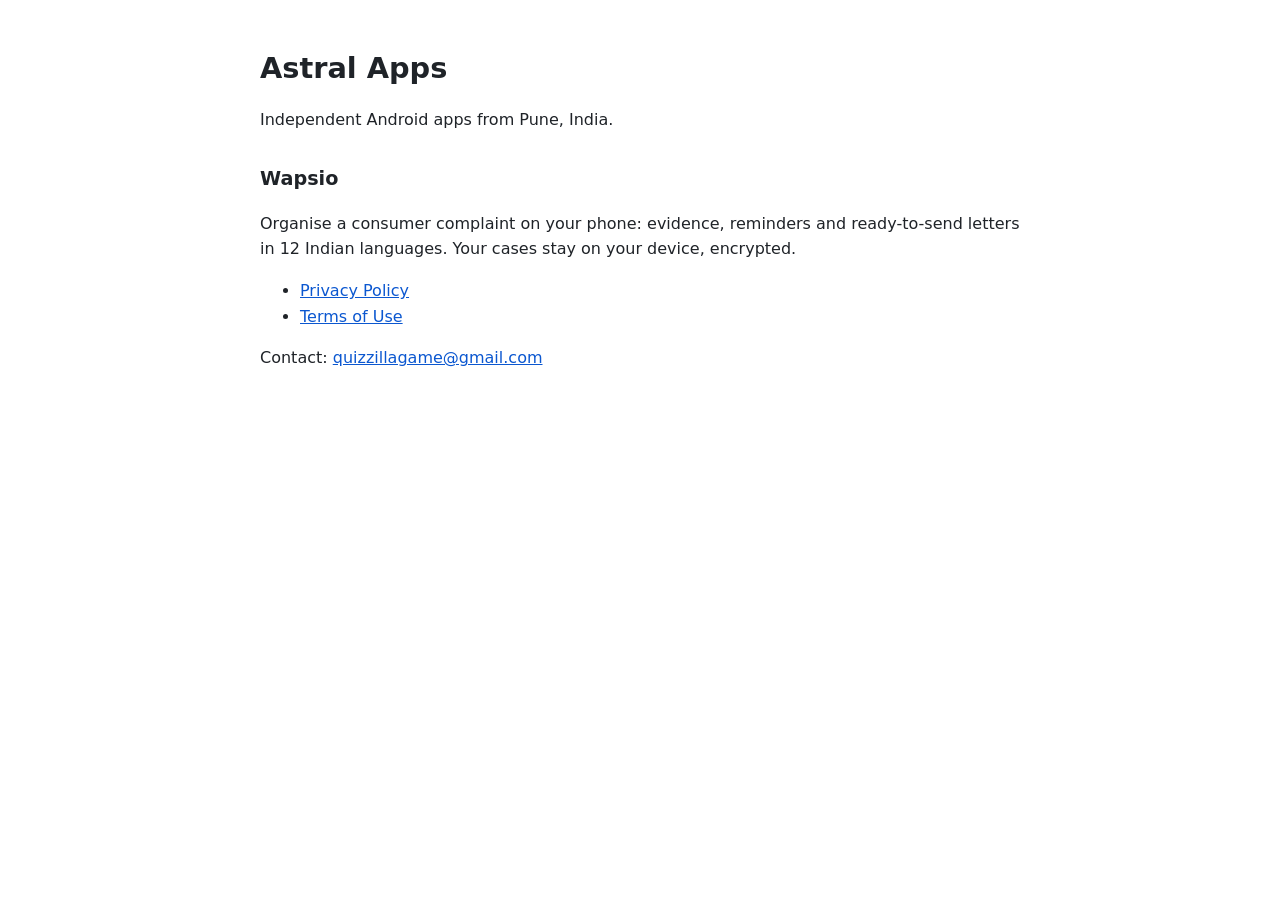
<file: index.html>
<!doctype html>
<html lang="en">
<head>
<meta charset="utf-8">
<meta name="viewport" content="width=device-width, initial-scale=1">
<title>Astral Apps</title>
<link rel="stylesheet" href="style.css">
</head>
<body>
<main>
<h1>Astral Apps</h1>
<p>Independent Android apps from Pune, India.</p>
<h2>Wapsio</h2>
<p>Organise a consumer complaint on your phone: evidence, reminders and ready-to-send letters in 12 Indian languages. Your cases stay on your device, encrypted.</p>
<ul>
<li><a href="privacy.html">Privacy Policy</a></li>
<li><a href="terms.html">Terms of Use</a></li>
</ul>
<p>Contact: <a href="mailto:quizzillagame@gmail.com">quizzillagame@gmail.com</a></p>
</main>
</body>
</html>
</file>
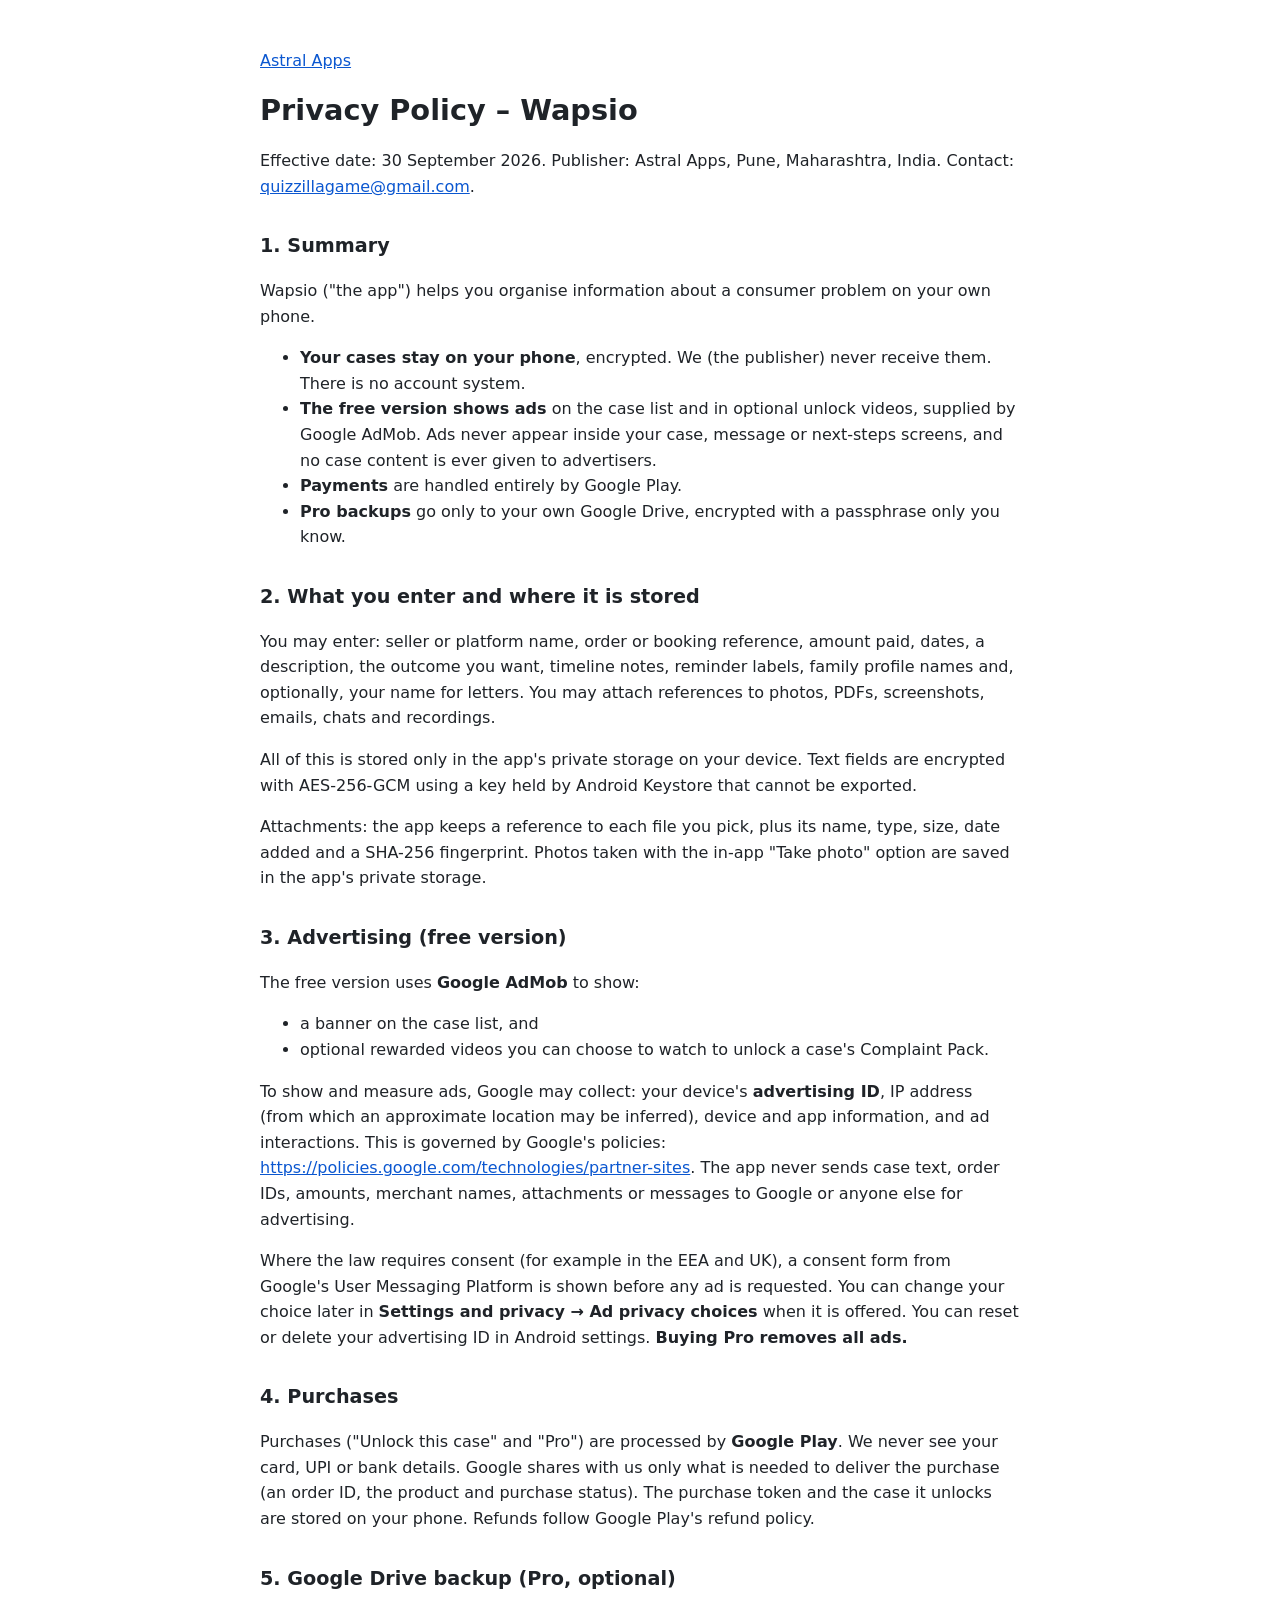
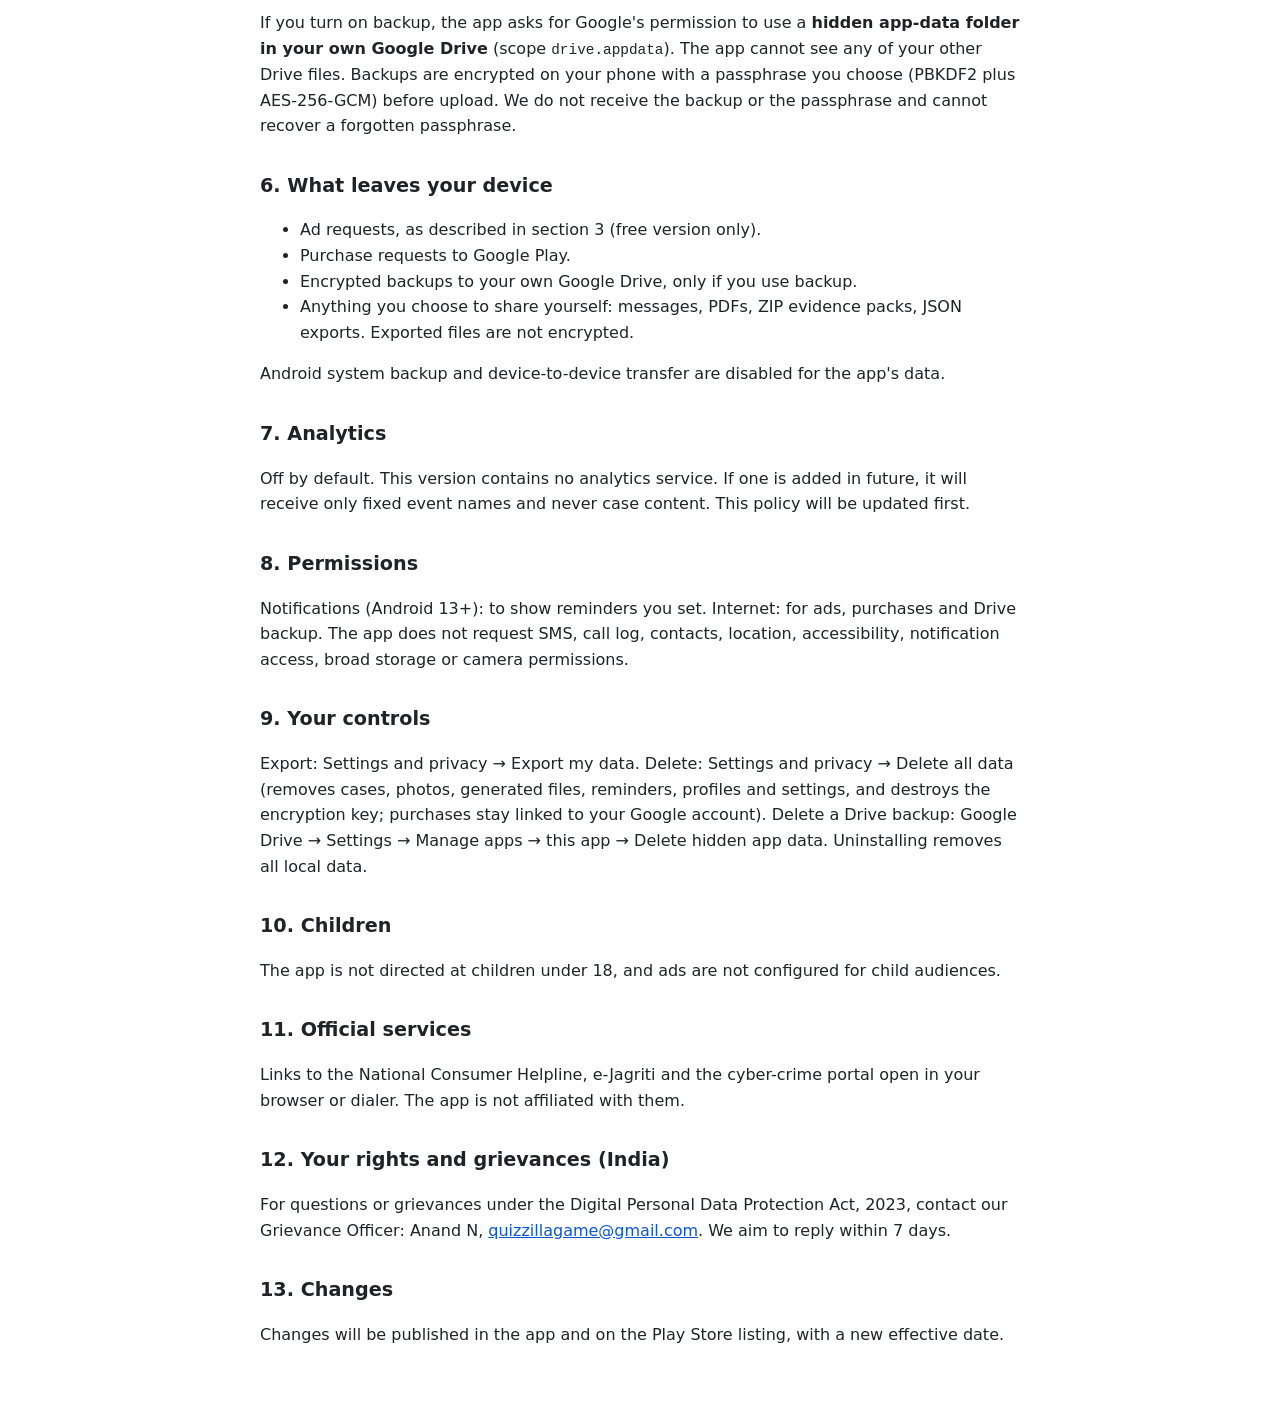
<file: privacy.html>
<!doctype html>
<html lang="en">
<head>
<meta charset="utf-8">
<meta name="viewport" content="width=device-width, initial-scale=1">
<title>Privacy Policy – Wapsio</title>
<link rel="stylesheet" href="style.css">
</head>
<body>
<main>
<p><a href="./">Astral Apps</a></p>
<h1>Privacy Policy – Wapsio</h1>
<p>Effective date: 30 September 2026. Publisher: Astral Apps, Pune, Maharashtra, India. Contact: <a href="mailto:quizzillagame@gmail.com">quizzillagame@gmail.com</a>.</p>

<h2>1. Summary</h2>
<p>Wapsio ("the app") helps you organise information about a consumer problem on your own phone.</p>
<ul>
<li><strong>Your cases stay on your phone</strong>, encrypted. We (the publisher) never receive them. There is no account system.</li>
<li><strong>The free version shows ads</strong> on the case list and in optional unlock videos, supplied by Google AdMob. Ads never appear inside your case, message or next-steps screens, and no case content is ever given to advertisers.</li>
<li><strong>Payments</strong> are handled entirely by Google Play.</li>
<li><strong>Pro backups</strong> go only to your own Google Drive, encrypted with a passphrase only you know.</li>
</ul>

<h2>2. What you enter and where it is stored</h2>
<p>You may enter: seller or platform name, order or booking reference, amount paid, dates, a description, the outcome you want, timeline notes, reminder labels, family profile names and, optionally, your name for letters. You may attach references to photos, PDFs, screenshots, emails, chats and recordings.</p>
<p>All of this is stored only in the app's private storage on your device. Text fields are encrypted with AES-256-GCM using a key held by Android Keystore that cannot be exported.</p>
<p>Attachments: the app keeps a reference to each file you pick, plus its name, type, size, date added and a SHA-256 fingerprint. Photos taken with the in-app "Take photo" option are saved in the app's private storage.</p>

<h2>3. Advertising (free version)</h2>
<p>The free version uses <strong>Google AdMob</strong> to show:</p>
<ul>
<li>a banner on the case list, and</li>
<li>optional rewarded videos you can choose to watch to unlock a case's Complaint Pack.</li>
</ul>
<p>To show and measure ads, Google may collect: your device's <strong>advertising ID</strong>, IP address (from which an approximate location may be inferred), device and app information, and ad interactions. This is governed by Google's policies: <a href="https://policies.google.com/technologies/partner-sites">https://policies.google.com/technologies/partner-sites</a>. The app never sends case text, order IDs, amounts, merchant names, attachments or messages to Google or anyone else for advertising.</p>
<p>Where the law requires consent (for example in the EEA and UK), a consent form from Google's User Messaging Platform is shown before any ad is requested. You can change your choice later in <strong>Settings and privacy → Ad privacy choices</strong> when it is offered. You can reset or delete your advertising ID in Android settings. <strong>Buying Pro removes all ads.</strong></p>

<h2>4. Purchases</h2>
<p>Purchases ("Unlock this case" and "Pro") are processed by <strong>Google Play</strong>. We never see your card, UPI or bank details. Google shares with us only what is needed to deliver the purchase (an order ID, the product and purchase status). The purchase token and the case it unlocks are stored on your phone. Refunds follow Google Play's refund policy.</p>

<h2>5. Google Drive backup (Pro, optional)</h2>
<p>If you turn on backup, the app asks for Google's permission to use a <strong>hidden app-data folder in your own Google Drive</strong> (scope <code>drive.appdata</code>). The app cannot see any of your other Drive files. Backups are encrypted on your phone with a passphrase you choose (PBKDF2 plus AES-256-GCM) before upload. We do not receive the backup or the passphrase and cannot recover a forgotten passphrase.</p>

<h2>6. What leaves your device</h2>
<ul>
<li>Ad requests, as described in section 3 (free version only).</li>
<li>Purchase requests to Google Play.</li>
<li>Encrypted backups to your own Google Drive, only if you use backup.</li>
<li>Anything you choose to share yourself: messages, PDFs, ZIP evidence packs, JSON exports. Exported files are not encrypted.</li>
</ul>
<p>Android system backup and device-to-device transfer are disabled for the app's data.</p>

<h2>7. Analytics</h2>
<p>Off by default. This version contains no analytics service. If one is added in future, it will receive only fixed event names and never case content. This policy will be updated first.</p>

<h2>8. Permissions</h2>
<p>Notifications (Android 13+): to show reminders you set. Internet: for ads, purchases and Drive backup. The app does not request SMS, call log, contacts, location, accessibility, notification access, broad storage or camera permissions.</p>

<h2>9. Your controls</h2>
<p>Export: Settings and privacy → Export my data. Delete: Settings and privacy → Delete all data (removes cases, photos, generated files, reminders, profiles and settings, and destroys the encryption key; purchases stay linked to your Google account). Delete a Drive backup: Google Drive → Settings → Manage apps → this app → Delete hidden app data. Uninstalling removes all local data.</p>

<h2>10. Children</h2>
<p>The app is not directed at children under 18, and ads are not configured for child audiences.</p>

<h2>11. Official services</h2>
<p>Links to the National Consumer Helpline, e-Jagriti and the cyber-crime portal open in your browser or dialer. The app is not affiliated with them.</p>

<h2>12. Your rights and grievances (India)</h2>
<p>For questions or grievances under the Digital Personal Data Protection Act, 2023, contact our Grievance Officer: Anand N, <a href="mailto:quizzillagame@gmail.com">quizzillagame@gmail.com</a>. We aim to reply within 7 days.</p>

<h2>13. Changes</h2>
<p>Changes will be published in the app and on the Play Store listing, with a new effective date.</p>
</main>
</body>
</html>
</file>
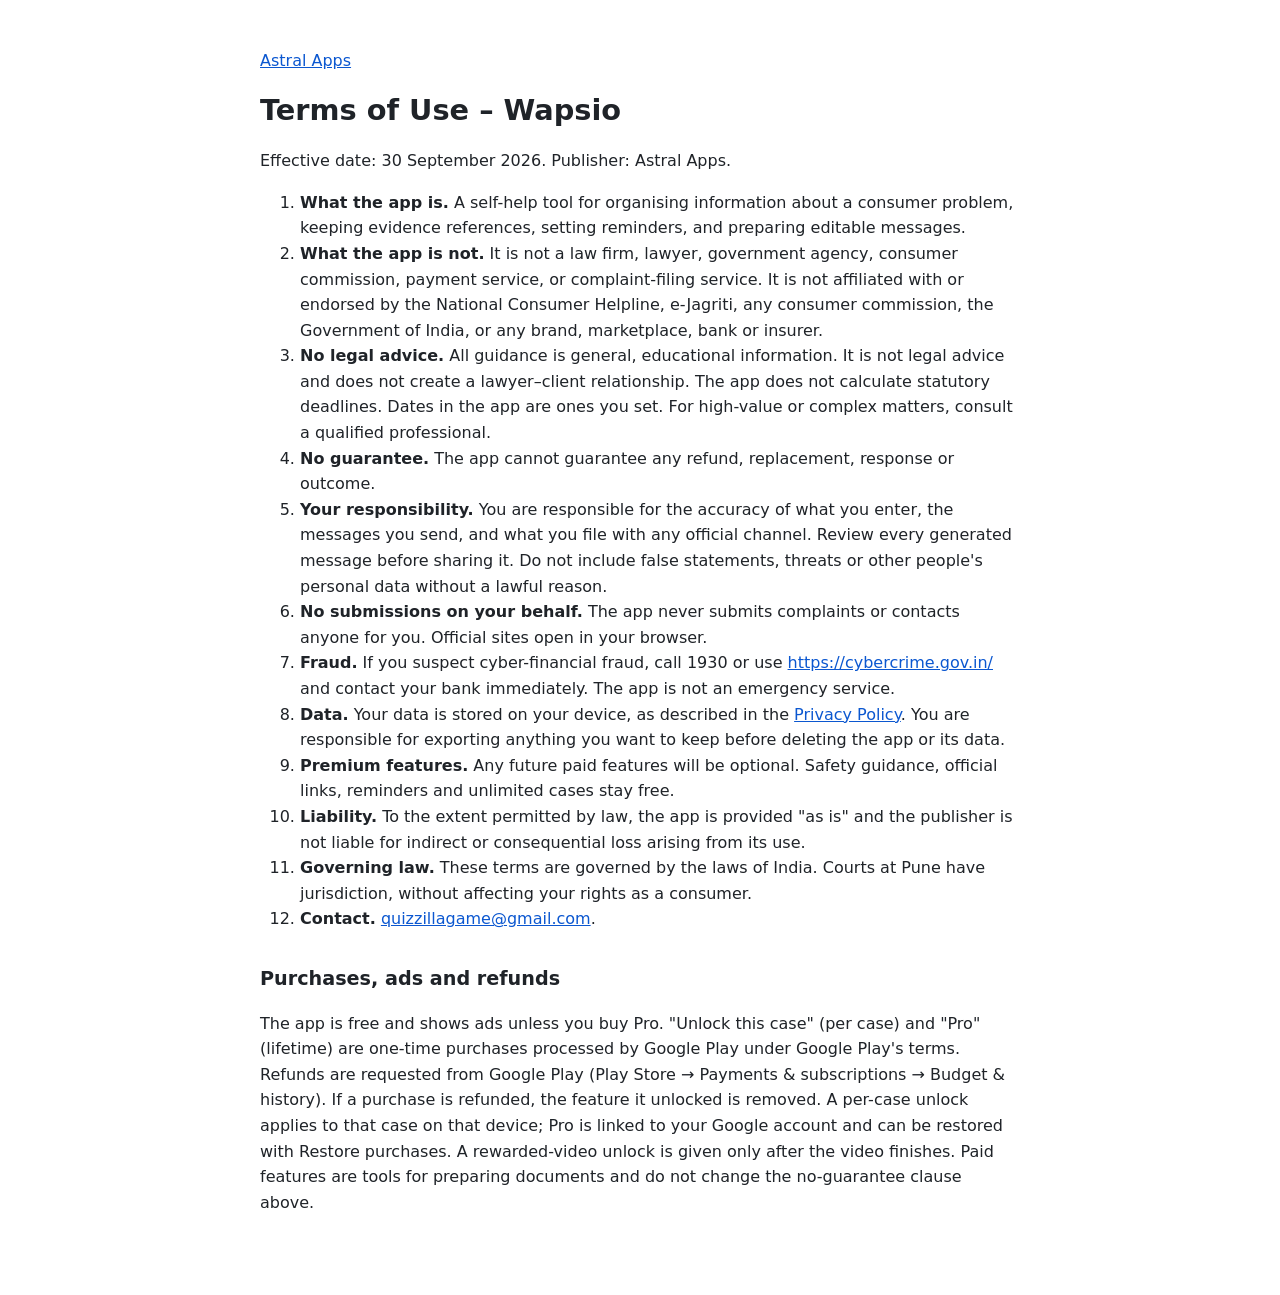
<file: terms.html>
<!doctype html>
<html lang="en">
<head>
<meta charset="utf-8">
<meta name="viewport" content="width=device-width, initial-scale=1">
<title>Terms of Use – Wapsio</title>
<link rel="stylesheet" href="style.css">
</head>
<body>
<main>
<p><a href="./">Astral Apps</a></p>
<h1>Terms of Use – Wapsio</h1>
<p>Effective date: 30 September 2026. Publisher: Astral Apps.</p>
<ol>
<li><strong>What the app is.</strong> A self-help tool for organising information about a consumer problem, keeping evidence references, setting reminders, and preparing editable messages.</li>
<li><strong>What the app is not.</strong> It is not a law firm, lawyer, government agency, consumer commission, payment service, or complaint-filing service. It is not affiliated with or endorsed by the National Consumer Helpline, e-Jagriti, any consumer commission, the Government of India, or any brand, marketplace, bank or insurer.</li>
<li><strong>No legal advice.</strong> All guidance is general, educational information. It is not legal advice and does not create a lawyer–client relationship. The app does not calculate statutory deadlines. Dates in the app are ones you set. For high-value or complex matters, consult a qualified professional.</li>
<li><strong>No guarantee.</strong> The app cannot guarantee any refund, replacement, response or outcome.</li>
<li><strong>Your responsibility.</strong> You are responsible for the accuracy of what you enter, the messages you send, and what you file with any official channel. Review every generated message before sharing it. Do not include false statements, threats or other people's personal data without a lawful reason.</li>
<li><strong>No submissions on your behalf.</strong> The app never submits complaints or contacts anyone for you. Official sites open in your browser.</li>
<li><strong>Fraud.</strong> If you suspect cyber-financial fraud, call 1930 or use <a href="https://cybercrime.gov.in/">https://cybercrime.gov.in/</a> and contact your bank immediately. The app is not an emergency service.</li>
<li><strong>Data.</strong> Your data is stored on your device, as described in the <a href="privacy.html">Privacy Policy</a>. You are responsible for exporting anything you want to keep before deleting the app or its data.</li>
<li><strong>Premium features.</strong> Any future paid features will be optional. Safety guidance, official links, reminders and unlimited cases stay free.</li>
<li><strong>Liability.</strong> To the extent permitted by law, the app is provided "as is" and the publisher is not liable for indirect or consequential loss arising from its use.</li>
<li><strong>Governing law.</strong> These terms are governed by the laws of India. Courts at Pune have jurisdiction, without affecting your rights as a consumer.</li>
<li><strong>Contact.</strong> <a href="mailto:quizzillagame@gmail.com">quizzillagame@gmail.com</a>.</li>
</ol>

<h2>Purchases, ads and refunds</h2>
<p>The app is free and shows ads unless you buy Pro. "Unlock this case" (per case) and "Pro" (lifetime) are one-time purchases processed by Google Play under Google Play's terms. Refunds are requested from Google Play (Play Store → Payments &amp; subscriptions → Budget &amp; history). If a purchase is refunded, the feature it unlocked is removed. A per-case unlock applies to that case on that device; Pro is linked to your Google account and can be restored with Restore purchases. A rewarded-video unlock is given only after the video finishes. Paid features are tools for preparing documents and do not change the no-guarantee clause above.</p>
</main>
</body>
</html>
</file>
<file: style.css>
:root { --bg: #ffffff; --fg: #1f2328; --muted: #57606a; --link: #0b57d0; }
@media (prefers-color-scheme: dark) { :root { --bg: #121417; --fg: #e6e8eb; --muted: #9aa3ad; --link: #8ab4f8; } }
body { margin: 0; background: var(--bg); color: var(--fg); font: 16px/1.6 system-ui, -apple-system, "Segoe UI", Roboto, sans-serif; }
main { max-width: 760px; margin: 0 auto; padding: 32px 16px 64px; }
h1 { font-size: 1.8rem; line-height: 1.25; }
h2 { font-size: 1.2rem; margin-top: 2rem; }
a { color: var(--link); }
code { font-size: 0.9em; }
</file>
